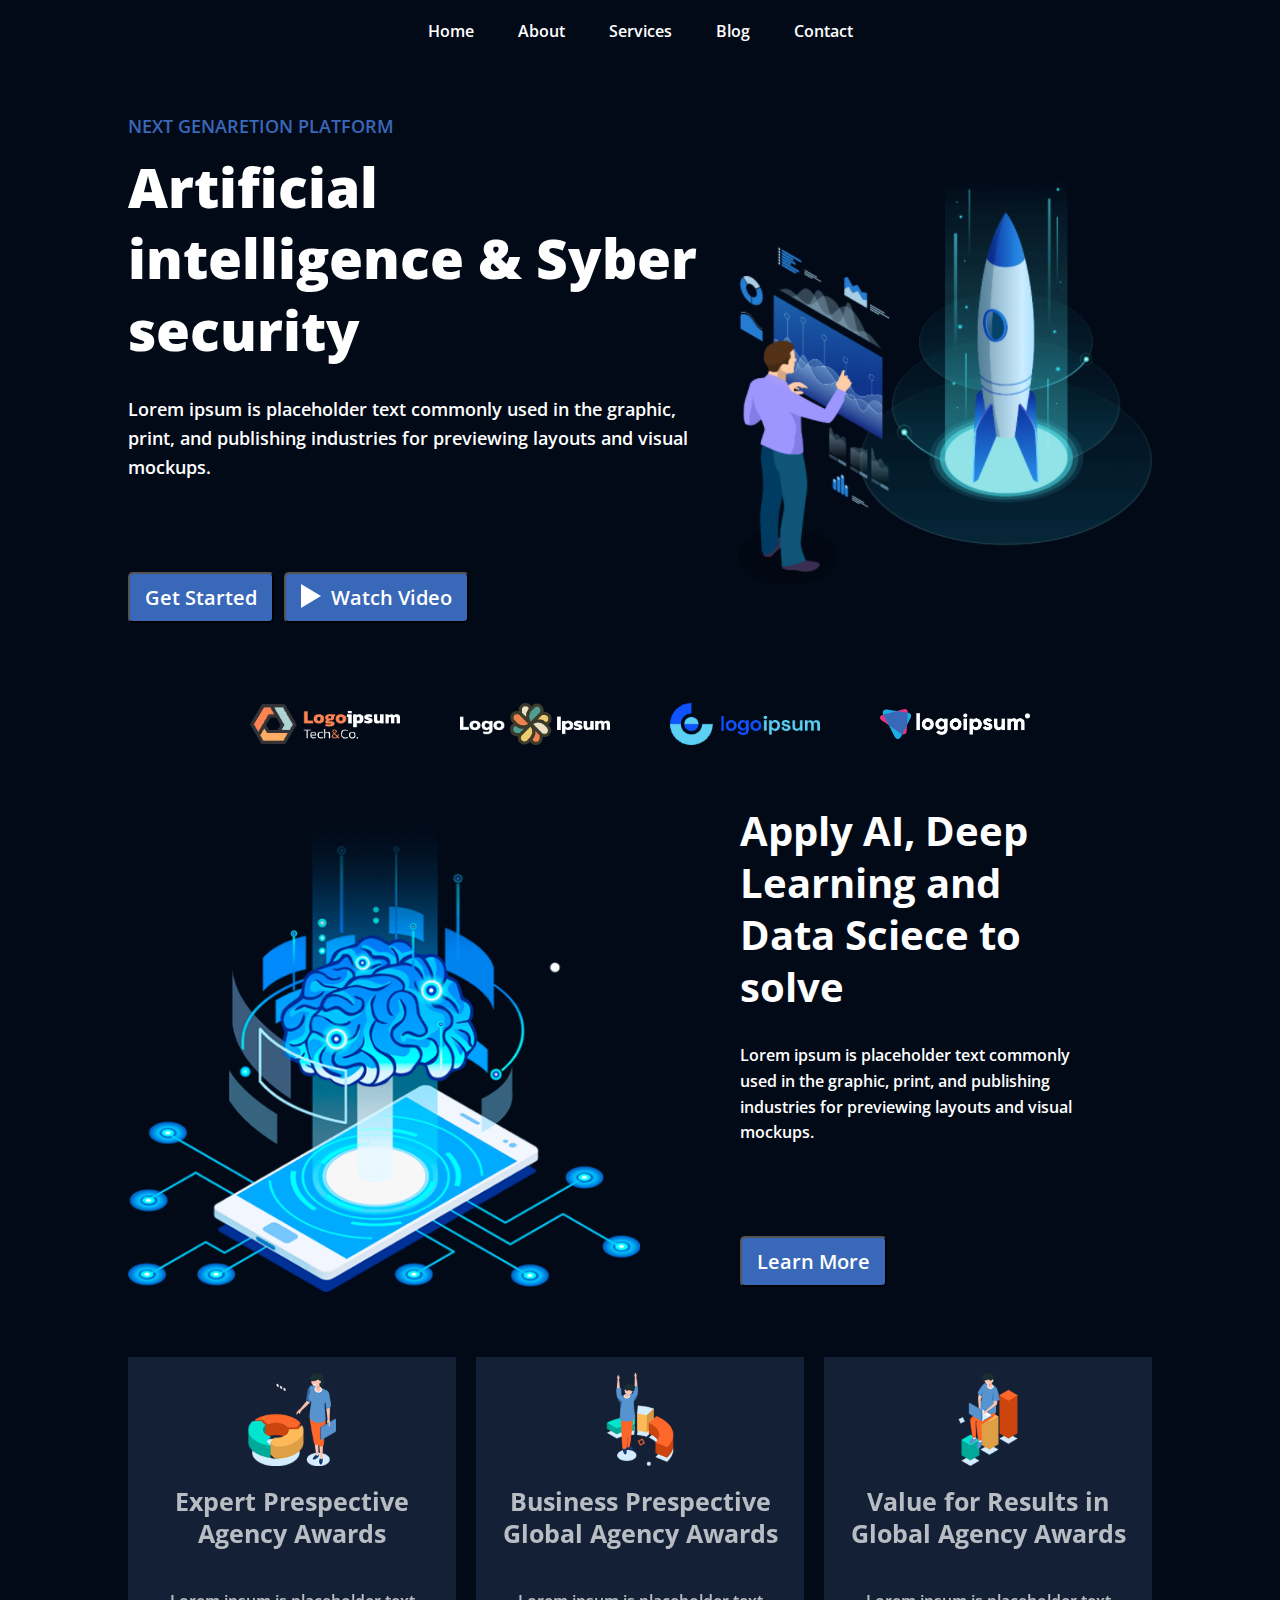
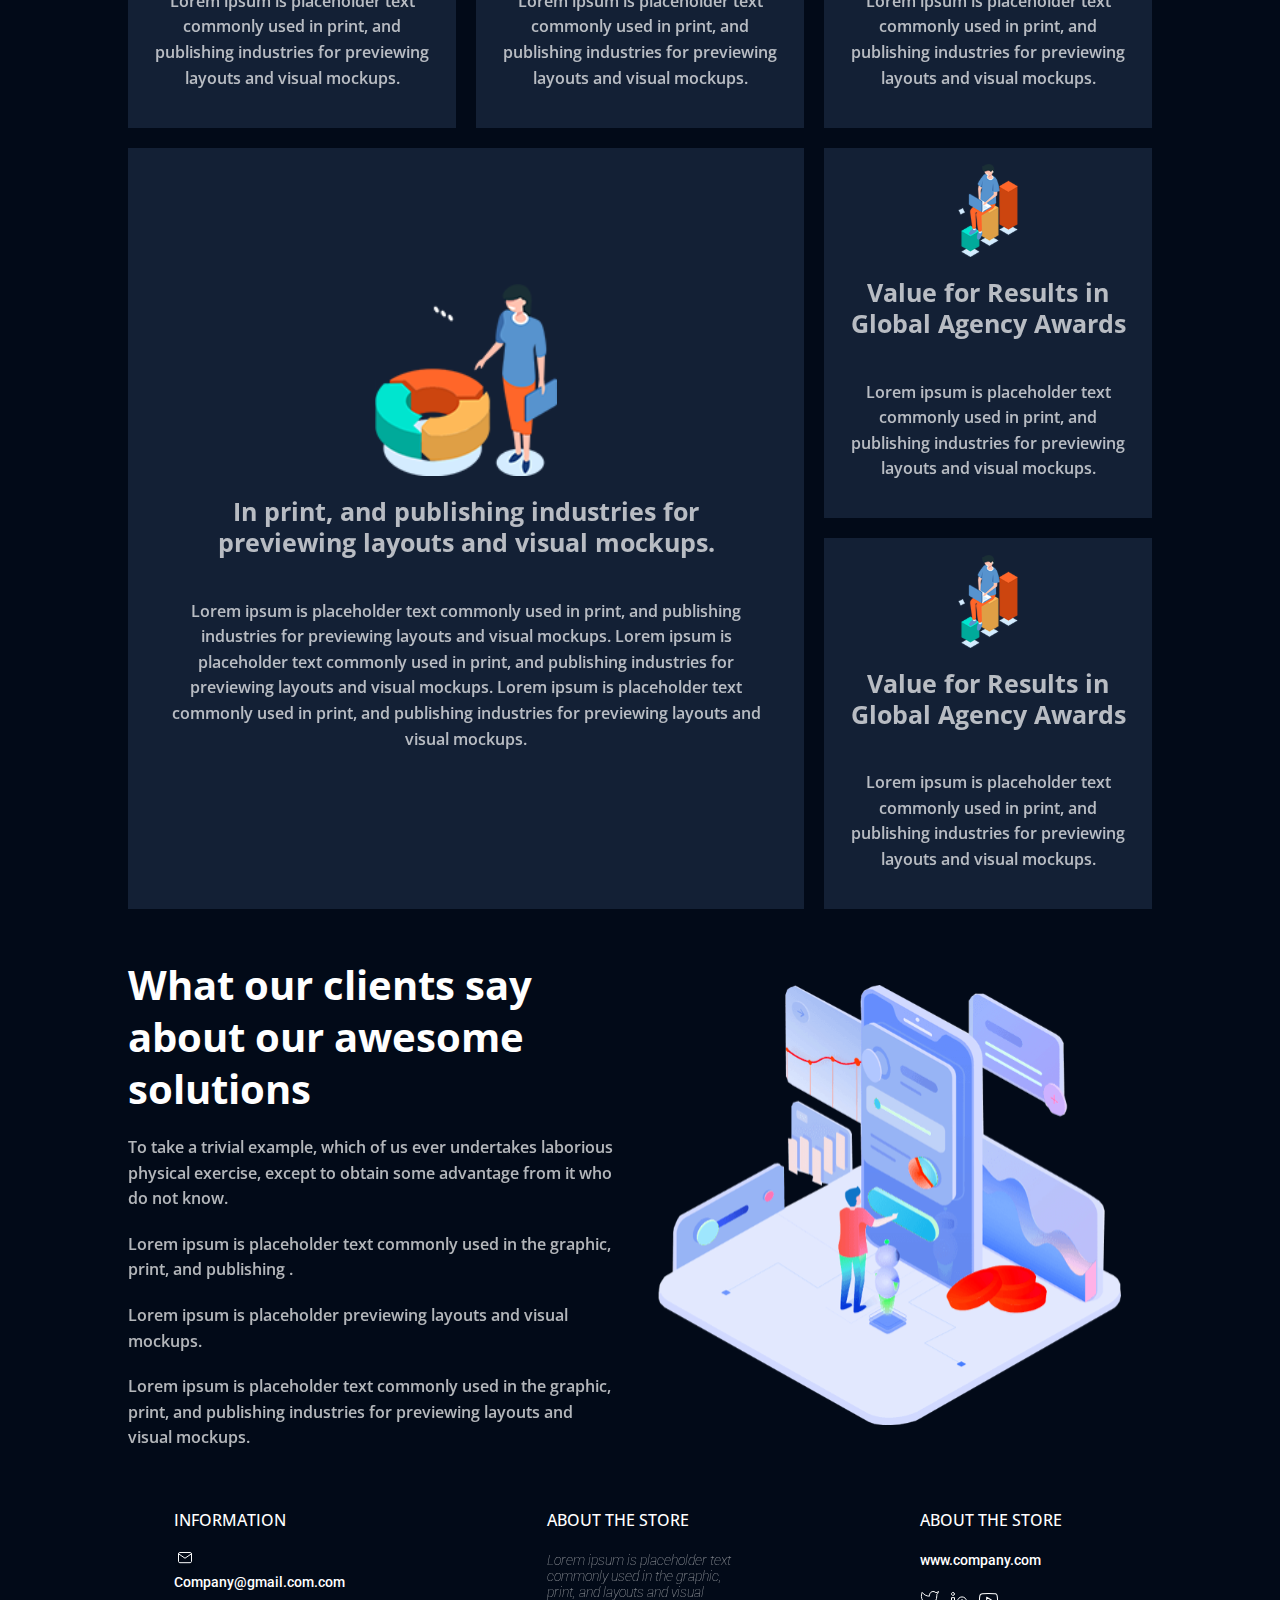
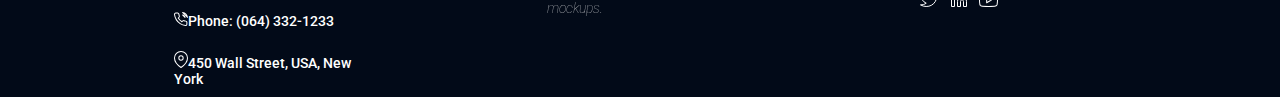
<file: Seminar_3/index.html>
<!DOCTYPE html>
<html lang="en">

<head>
    <meta charset="UTF-8">
    <meta name="viewport" content="width=device-width, initial-scale=1.0">
    <title>Document</title>
    <link rel="preconnect" href="https://fonts.googleapis.com">
    <link rel="preconnect" href="https://fonts.gstatic.com" crossorigin>
    <link href="https://fonts.googleapis.com/css2?family=Open+Sans:ital,wght@0,600;0,800;1,700&display=swap"
        rel="stylesheet">
    <link rel="preconnect" href="https://fonts.googleapis.com">
    <link rel="preconnect" href="https://fonts.gstatic.com" crossorigin>
    <link href="https://fonts.googleapis.com/css2?family=Roboto:ital,wght@0,500;1,100&display=swap" rel="stylesheet">
    <link rel="stylesheet" href="style.css">
</head>

<body class="center">
    <div class="header">
        <div class="menu">
            <a class="link" href="#">Home</a>
            <a class="link" href="#">About</a>
            <a class="link" href="#">Services</a>
            <a class="link" href="#">Blog</a>
            <a class="link" href="#">Contact</a>
        </div>
    </div>
    <div class="top__content center">
        <div class="top__info">
            <h3 class="text_h3">Next genaretion platform</h3>
            <h1 class="title">Artificial intelligence & Syber security</h1>
            <p class="text">Lorem ipsum is placeholder text commonly used in the graphic, print, and publishing
                industries for
                previewing layouts and visual mockups.</p>
            <div class="top__buttons">
                <button class="text__button">Get Started</button>
                <button class="text__button"><img class="img__button" src="img/Polygon 1.png" alt=""> Watch
                    Video</button>
            </div>
        </div>
        <img class="imaging" src="img/9 1.png" alt="">
    </div>
    <div class="top__logo center">
        <img class="imaging__foot logo1" src="img/Group 400.png" alt="">
        <img class="imaging__foot logo2" src="img/Group 401.png" alt="">
        <img class="imaging__foot logo3" src="img/Group 402.png" alt="">
        <img class="imaging__foot logo4" src="img/Group 403.png" alt="">
    </div>
    <!-- Блок 2 -->
    <div class="top__content center">
        <img class="imaging" src="img/about_blok_2.png" alt="">
        <div class="second__block">
            <h2 class="subtitle">Apply AI, Deep Learning and Data Sciece to solve</h2>
            <p class="text__second__block">Lorem ipsum is placeholder text commonly used in the graphic, print, and
                publishing industries for previewing layouts and visual mockups.</p>
            <div class="top__buttons">
                <button class="text__button">Learn More</button>
            </div>

        </div>
    </div>
    <div class="container__block">
        <div class="block block1">
            <img class="cont__img" src="img/welcome1-4.svg" alt="">
            <p class="text text1">Expert Prespective Agency Awards</p>
            <p class="text text2">Lorem ipsum is placeholder text commonly used in print, and publishing industries for
                previewing layouts and visual mockups.</p>
        </div>
        <div class="block block2">
            <img class="cont__img" src="img/welcome-2.svg" alt="">
            <p class="text text1">Business Prespective Global Agency Awards</p>
            <p class="text text2">Lorem ipsum is placeholder text commonly used in print, and publishing industries for
                previewing layouts and visual mockups.</p>
        </div>
        <div class="block block3">
            <img class="cont__img" src="img/welcome3-5-6.svg" alt="">
            <p class="text text1">Value for Results in Global Agency Awards</p>
            <p class="text text2">Lorem ipsum is placeholder text commonly used in print, and publishing industries for
                previewing layouts and visual mockups.</p>
        </div>
        <div class="block block4">
            <img class="cont__img" src="img/welcome1-4.svg" alt="">
            <p class="text text1">In print, and publishing industries for previewing layouts and visual mockups.</p>
            <p class="text text2">Lorem ipsum is placeholder text commonly used in print, and publishing industries for
                previewing layouts and visual mockups. Lorem ipsum is placeholder text commonly used in print, and
                publishing industries for previewing layouts and visual mockups. Lorem ipsum is placeholder text
                commonly used in print, and publishing industries for previewing layouts and visual mockups.</p>
        </div>
        <div class="block block5">
            <img class="cont__img" src="img/welcome3-5-6.svg" alt="">
            <p class="text text1">Value for Results in Global Agency Awards</p>
            <p class="text text2">Lorem ipsum is placeholder text commonly used in print, and publishing industries for
                previewing layouts and visual mockups.</p>
        </div>
        <div class="block block6">
            <img class="cont__img" src="img/welcome3-5-6.svg" alt="">
            <p class="text text1">Value for Results in Global Agency Awards</p>
            <p class="text text2">Lorem ipsum is placeholder text commonly used in print, and publishing industries for
                previewing layouts and visual mockups.</p>
        </div>
    </div>
    <div class="block__bottom">

        <div class="left__block">
            <p class="text__bottom text_title">
                What our clients say about our awesome solutions
            </p>
            <p class="text__bottom text_left">
                To take a trivial example, which of us ever undertakes laborious physical exercise, except to obtain
                some advantage from it who do not know.
            </p>
            <p class="text__bottom text_left">
                Lorem ipsum is placeholder text commonly used in the graphic, print, and publishing .
            </p>
            <p class="text__bottom text_left">
                Lorem ipsum is placeholder previewing layouts and visual mockups.
            </p>
            <p class="text__bottom text_left">
                Lorem ipsum is placeholder text commonly used in the graphic, print, and publishing industries for
                previewing layouts and visual mockups.
            </p>

        </div>
        <img class="imaging" src="img/img_bottom.svg" alt="">
    </div>
    <div class="footer__block">
        <div class="foo__block foo__block1">
            <p class="foo__title">INFORMATION</p><br>
            <p class="foo__text"><img src="img/conv.svg" alt="">Company@gmail.com.com</p><br>
            <p class="foo__text"><img src="img/phone.svg" alt="">Phone: (064) 332-1233</p><br>
            <p class="foo__text"><img src="img/wall.svg" alt="">450 Wall Street, USA, New York</p>
        </div>
        <div class="foo__block foo__block2">
            <p class="foo__title">ABOUT THE STORE</p><br>
            <p class="foo__text_it">Lorem ipsum is placeholder text commonly used in the graphic, print, and layouts and
                visual mockups.</p>
        </div>
        <div class="foo__block foo__block3">
            <p class="foo__title">ABOUT THE STORE</p><br>
            <p class="foo__text foo__text3">www.company.com</p><br>
            <p class="foo__text3">
                <img src="img/tvit.svg" alt="">&nbsp&nbsp
                <img src="img/in.svg" alt="">&nbsp&nbsp
                <img src="img/yt.svg" alt="">
            </p>
        </div>
    </div>
</body>

</html>
</file>
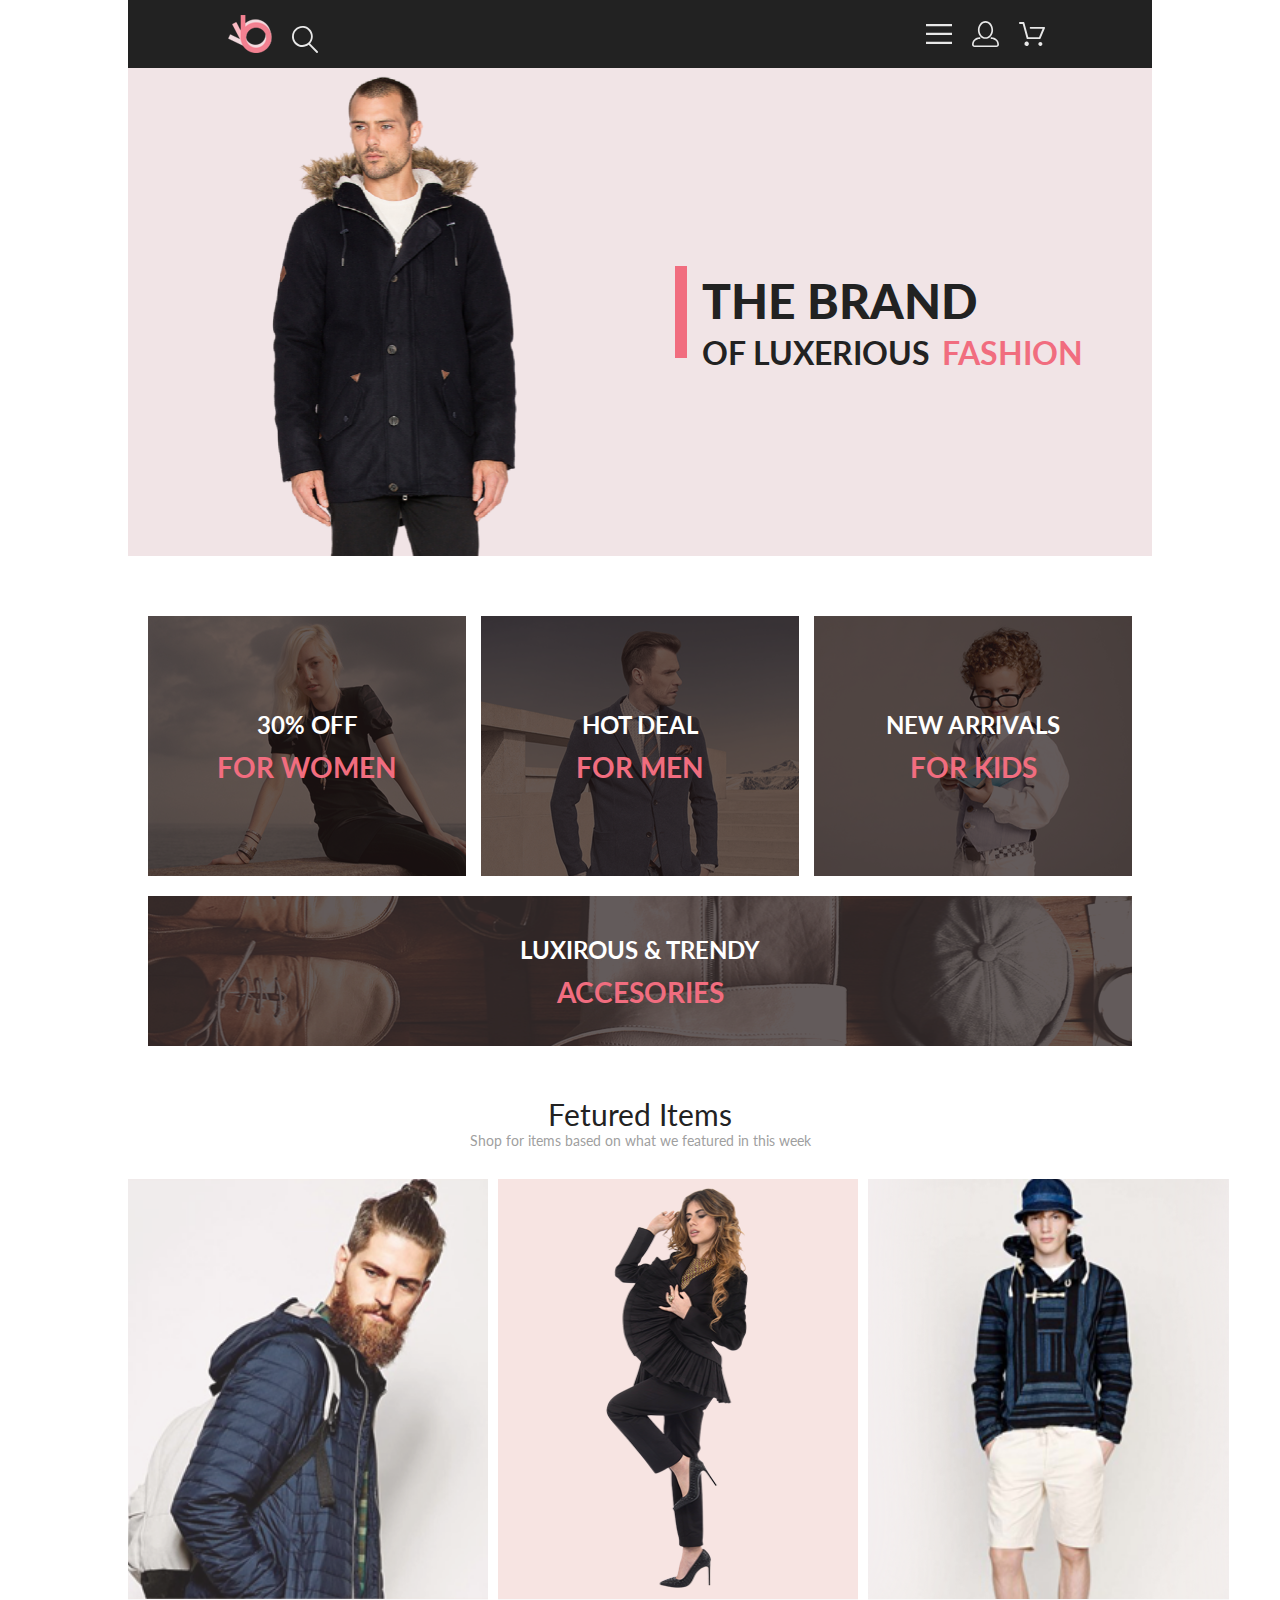
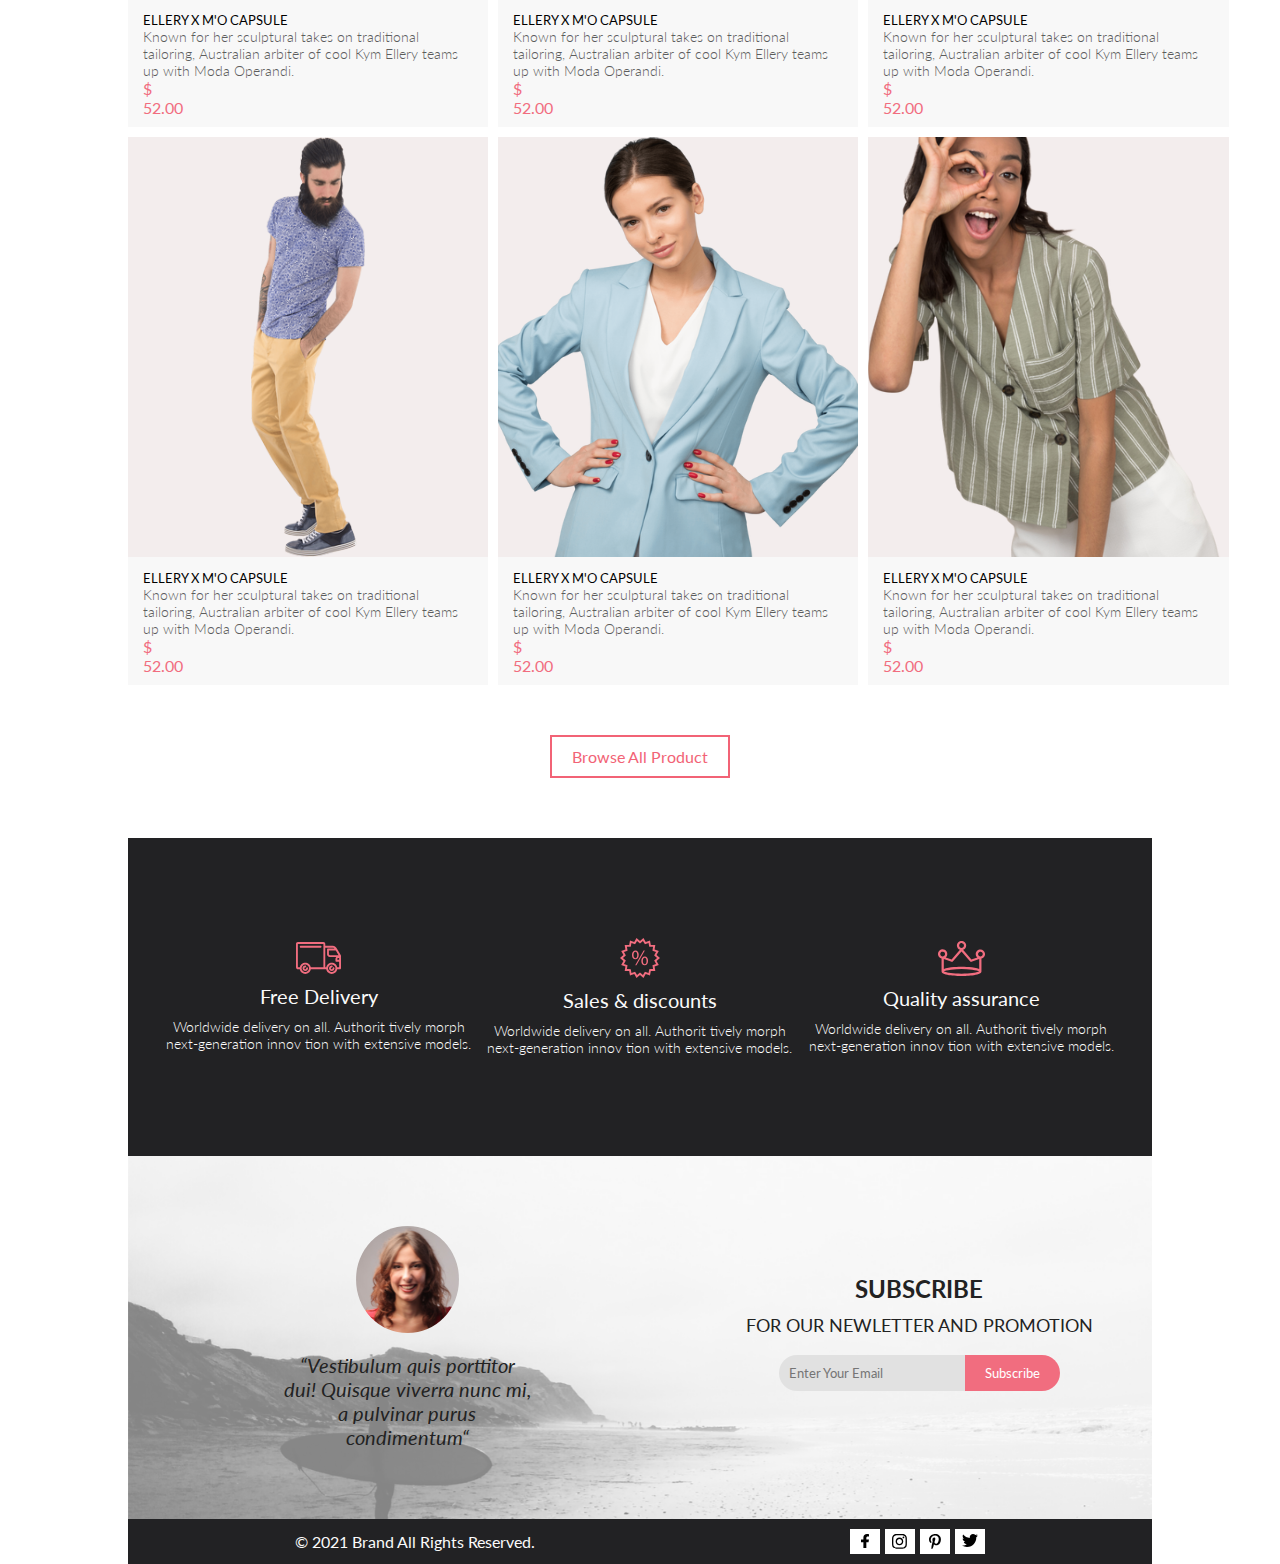
<file: Seminar_6/index.html>
<!DOCTYPE html>
<html lang="en">

<head>
    <meta charset="UTF-8">
    <meta http-equiv="X-UA-Compatible" content="IE=edge">
    <meta name="viewport" content="width=device-width, initial-scale=1.0">
    <title>Document</title>
    <link rel="stylesheet" href="style.css">
    <link href="https://fonts.googleapis.com/css2?family=Lato:wght@300;400;700;900&display=swap" rel="stylesheet">
</head>

<body>
    <header class="header">
        <div class="header__left">
            <img class="img__logo logo__left" src="img/logo/logo.svg" alt="">
            <img class="img__logo logo__left1" src="img/logo/seek.svg" alt="">
        </div>
        <div class="header__right">
            <img src="img/logo/menu.svg" alt="" class="img__logo logo__menu">
            <img src="img/logo/account.svg" alt="" class="img__logo logo__right">
            <img src="img/logo/basket.svg" alt="" class="img__logo logo__right">
        </div>
    </header>

    <section class="block__1">
        <img src="img/img0.png" alt="" class="img__top">
        <img src="img/logo/title.svg" alt="" class="vector">
        <div class="top__content">

            <h1 class="top__title">THE BRAND</h1><br>
            <h2 class="top__subtitle">OF LUXERIOUS</h2>
            <h2 class="fashion">FASHION</h2>
        </div>

    </section>
    <section class="block__2">
        <div class="sections section1">
            <!-- <img src="img/img1.png" alt=""> -->
            <div class="section__content">
                <p class="sale__text">30% OFF</p><br>
                <h3 class="sale__heading">FOR WOMEN</h3>
            </div>
        </div>
        <div class="sections section2">
            <!-- <img src="img/img2.png" alt=""> -->
            <div class="section__content">
                <p class="sale__text">HOT DEAL</p><br>
                <h3 class="sale__heading">FOR MEN</h3>
            </div>
        </div>
        <div class="sections section3">
            <!-- <img src="img/img3.png" alt=""> -->
            <div class="section__content">
                <p class="sale__text">NEW ARRIVALS</p><br>
                <h3 class="sale__heading">FOR KIDS</h3>
            </div>
        </div>

    </section>
    <section class="block__2_1">
        <div class="sections section4">
            <!-- <img src="img/img4.png" alt=""> -->
            <div class="section__content">
                <p class="sale__text">LUXIROUS & TRENDY</p><br>
                <h3 class="sale__heading">ACCESORIES</h3>
            </div>
        </div>
    </section>


    <section class="block__3">
        <div class="block3__top">
            <h2 class="block3__title">Fetured Items</h2>
            <p class="block3__subtitle">Shop for items based on what we featured in this week</p>
        </div>

        <div class="catalog">
            <div class="catalog__content">
                <div class="add">
                    <img class="img__catalog" src="img/item1.png" alt="">
                    <!-- <button class="add__to__card">
                        <p class="text__card"><img class="button__add" src="img/logo/basket.svg" alt=""> Add to Cart</p>
                    </button> -->
                    <a class="add__to__card" href="#"><img class="button__add" src="img/logo/basket.svg" alt=""> Add to
                        Cart</a>
                </div>

                <div class="description">
                    <p class="script__title">ELLERY X M'O CAPSULE</p>
                    <p class="script__subtitle">Known for her sculptural takes on traditional tailoring,
                        Australian arbiter of cool Kym Ellery teams up with Moda Operandi.</p>
                    <p class="price">$ <br>52.00</p>
                </div>
            </div>
            <div class="catalog__content">
                <div class="add">
                    <img class="img__catalog" src="img/item2.png" alt="">
                    <!-- <button class="add__to__card">
                        <p class="text__card"><img class="button__add" src="img/logo/basket.svg" alt=""> Add to Cart</p>
                    </button> -->
                    <a class="add__to__card" href="#"><img class="button__add" src="img/logo/basket.svg" alt=""> Add to
                        Cart</a>
                </div>

                <div class="description">
                    <p class="script__title">ELLERY X M'O CAPSULE</p>
                    <p class="script__subtitle">Known for her sculptural takes on traditional tailoring,
                        Australian arbiter of cool Kym Ellery teams up with Moda Operandi.</p>
                    <p class="price">$ <br>52.00</p>
                </div>
            </div>

            <div class="catalog__content">
                <div class="add">
                    <img class="img__catalog" src="img/item3.png" alt="">
                    <!-- <button class="add__to__card">
                        <p class="text__card"><img class="button__add" src="img/logo/basket.svg" alt=""> Add to Cart</p>
                    </button> -->
                    <a class="add__to__card" href="#"><img class="button__add" src="img/logo/basket.svg" alt=""> Add to
                        Cart</a>
                </div>
                <div class="description">
                    <p class="script__title">ELLERY X M'O CAPSULE</p>
                    <p class="script__subtitle">Known for her sculptural takes on traditional tailoring,
                        Australian arbiter of cool Kym Ellery teams up with Moda Operandi.</p>
                    <p class="price">$ <br>52.00</p>
                </div>
            </div>
            <div class="catalog__content">
                <div class="add">
                    <img class="img__catalog" src="img/item4.png" alt="">
                    <!-- <button class="add__to__card">
                        <p class="text__card"><img class="button__add" src="img/logo/basket.svg" alt=""> Add to Cart</p>
                    </button> -->
                    <a class="add__to__card" href="#"><img class="button__add" src="img/logo/basket.svg" alt=""> Add to
                        Cart</a>
                </div>

                <div class="description">
                    <p class="script__title">ELLERY X M'O CAPSULE</p>
                    <p class="script__subtitle">Known for her sculptural takes on traditional tailoring,
                        Australian arbiter of cool Kym Ellery teams up with Moda Operandi.</p>
                    <p class="price">$ <br>52.00</p>
                </div>
            </div>
            <div class="catalog__content">
                <div class="add">
                    <img class="img__catalog" src="img/item5.png" alt="">
                    <!-- <button class="add__to__card">
                        <p class="text__card"><img class="button__add" src="img/logo/basket.svg" alt=""> Add to Cart</p>
                    </button> -->
                    <a class="add__to__card" href="#"><img class="button__add" src="img/logo/basket.svg" alt=""> Add to
                        Cart</a>
                </div>

                <div class="description">
                    <p class="script__title">ELLERY X M'O CAPSULE</p>
                    <p class="script__subtitle">Known for her sculptural takes on traditional tailoring,
                        Australian arbiter of cool Kym Ellery teams up with Moda Operandi.</p>
                    <p class="price">$ <br>52.00</p>
                </div>
            </div>
            <div class="catalog__content">
                <div class="add">
                    <img class="img__catalog" src="img/item6.png" alt="">
                    <!-- <button class="add__to__card">
                        <p class="text__card"><img class="button__add" src="img/logo/basket.svg" alt=""> Add to Cart</p>
                    </button> -->
                    <a class="add__to__card" href="#"><img class="button__add" src="img/logo/basket.svg" alt=""> Add to
                        Cart</a>
                </div>

                <div class="description">
                    <p class="script__title">ELLERY X M'O CAPSULE</p>
                    <p class="script__subtitle">Known for her sculptural takes on traditional tailoring,
                        Australian arbiter of cool Kym Ellery teams up with Moda Operandi.</p>
                    <p class="price">$ <br>52.00</p>
                </div>
            </div>
        </div>
        <div class="block3__bottom">
            <p class="click">Browse All Product</p>
        </div>
    </section>
    <section class="block__4">
        <div class="advantages">
            <div class="advantage">
                <svg width="44.989014" height="31.934570" viewBox="0 0 44.989 31.9346" fill="none"
                    xmlns="http://www.w3.org/2000/svg" xmlns:xlink="http://www.w3.org/1999/xlink">
                    <defs />
                    <path id="Forma 1"
                        d="M30.2581 27.2429L14.781 27.2429C14.5737 28.5509 13.9067 29.742 12.8997 30.6021C11.8926 31.4621 10.6118 31.9346 9.2876 31.9346C7.96313 31.9346 6.68237 31.4621 5.67529 30.6021C4.66821 29.742 4.00122 28.5509 3.79395 27.2429L1.85693 27.2429C1.3623 27.2397 0.888916 27.0404 0.540771 26.6887C0.192627 26.3371 -0.00195312 25.8618 0 25.3669L0 1.87695C-0.00219727 1.38196 0.192139 0.906342 0.540283 0.554443C0.888428 0.202545 1.36206 0.00317383 1.85693 0L27.408 0C27.9028 0.00317383 28.3762 0.202515 28.7244 0.554443C29.0723 0.906372 29.2664 1.38205 29.2639 1.87695L29.2639 3.78198L36.385 3.78198C36.4653 3.78165 36.5454 3.79208 36.623 3.81299C38.9231 4.013 40.0801 5.21289 41.3 7.2749L44.8591 13.3689C44.9438 13.5135 44.9888 13.6782 44.989 13.8459L44.989 26.304C44.99 26.5515 44.8928 26.7892 44.7188 26.9651C44.5444 27.141 44.3076 27.2406 44.0601 27.2419L41.2461 27.2419C41.0388 28.5499 40.3718 29.741 39.3647 30.6011C38.3577 31.4611 37.0769 31.9336 35.7524 31.9336C34.4282 31.9336 33.1475 31.4611 32.1404 30.6011C31.1333 29.741 30.4663 28.5499 30.259 27.2419L30.2581 27.2429ZM32.0361 26.304C32.0439 27.0369 32.2686 27.7511 32.6814 28.3567C33.0942 28.9623 33.6772 29.4322 34.3567 29.7073C35.0361 29.9824 35.7817 30.0503 36.4995 29.9026C37.2175 29.7548 37.8757 29.398 38.3914 28.877C38.907 28.3559 39.2568 27.6941 39.3972 26.9746C39.5374 26.2551 39.4617 25.5103 39.1794 24.8337C38.8975 24.1572 38.4214 23.5794 37.8115 23.1729C37.2017 22.7663 36.4851 22.5491 35.752 22.5488C34.7617 22.5552 33.8142 22.9543 33.1177 23.6582C32.4209 24.3622 32.032 25.3136 32.0361 26.304ZM5.57202 26.304C5.57983 27.0369 5.80444 27.7511 6.21729 28.3567C6.63037 28.9623 7.21313 29.4322 7.89258 29.7073C8.57202 29.9824 9.31763 30.0503 10.0356 29.9026C10.7537 29.7548 11.4119 29.398 11.9275 28.877C12.4429 28.3559 12.793 27.6941 12.9331 26.9746C13.0735 26.2551 12.9978 25.5103 12.7156 24.8337C12.4333 24.1572 11.9573 23.5794 11.3474 23.1729C10.7375 22.7663 10.021 22.5491 9.28809 22.5488C8.29761 22.5549 7.34985 22.9537 6.65308 23.6577C5.95605 24.3617 5.56714 25.3134 5.57104 26.304L5.57202 26.304ZM41.2441 25.366L43.1301 25.366L43.1301 19.7478L40.394 19.7478C40.2715 19.7473 40.1501 19.7227 40.0371 19.6753C39.9241 19.6279 39.8213 19.5586 39.7351 19.4714C39.6489 19.3843 39.5806 19.281 39.5342 19.1675C39.4878 19.054 39.4644 18.9324 39.4651 18.8098L39.4651 16.9629C39.4648 16.2422 39.7402 15.5488 40.2351 15.0249L33.856 15.0249C33.7788 15.0248 33.7019 15.015 33.627 14.9958C32.9224 14.933 32.2668 14.6081 31.79 14.0852C31.3135 13.5623 31.0505 12.8794 31.053 12.1719L31.053 7.47192C31.0522 7.34927 31.0759 7.22757 31.1223 7.11401C31.1685 7.00046 31.2368 6.89725 31.323 6.81006C31.4094 6.72287 31.512 6.6535 31.625 6.60596C31.738 6.55841 31.8594 6.5336 31.9819 6.53296L38.4651 6.53296C38.1206 6.21429 37.7134 5.97122 37.2693 5.81982C36.8252 5.66843 36.3542 5.61188 35.887 5.65381L29.2639 5.65381L29.2639 25.3618L30.2581 25.3618C30.4653 24.0538 31.1323 22.8627 32.1394 22.0027C33.1465 21.1426 34.4272 20.6702 35.7515 20.6702C37.0759 20.6702 38.3567 21.1426 39.3638 22.0027C40.3706 22.8627 41.0378 24.0538 41.2451 25.3618L41.2441 25.366ZM14.78 25.366L27.407 25.366L27.407 1.87598L1.85693 1.87598L1.85693 25.366L3.79395 25.366C4.00122 24.058 4.66821 22.8666 5.67529 22.0066C6.68237 21.1465 7.96313 20.6741 9.2876 20.6741C10.6118 20.6741 11.8926 21.1465 12.8997 22.0066C13.9067 22.8666 14.5737 24.058 14.781 25.366L14.78 25.366ZM41.322 16.9658L41.322 17.875L43.1301 17.875L43.1301 16.0278L42.251 16.0278C42.0042 16.0294 41.7681 16.1288 41.594 16.304C41.4202 16.4792 41.3228 16.716 41.323 16.9629L41.322 16.9658ZM32.9089 12.1738C32.908 12.4263 33.0071 12.6691 33.1846 12.8486C33.3621 13.0282 33.6035 13.13 33.856 13.1318C33.9199 13.1317 33.9836 13.1384 34.0461 13.1519L42.571 13.1519L39.8049 8.41602L32.905 8.41602L32.9089 12.1738ZM33.002 26.3059C32.999 25.5733 33.2869 24.8695 33.8022 24.3489C34.3176 23.8283 35.0186 23.5333 35.751 23.5288C35.9998 23.5288 36.2383 23.6278 36.4143 23.8037C36.5901 23.9796 36.689 24.218 36.689 24.4668C36.689 24.7156 36.5901 24.9542 36.4143 25.1301C36.2383 25.306 35.9998 25.4048 35.751 25.4048C35.5728 25.4032 35.3979 25.4548 35.2488 25.5527C35.0999 25.6507 34.9832 25.7905 34.9138 25.9548C34.8445 26.1191 34.8254 26.3005 34.8594 26.4756C34.8931 26.6507 34.9783 26.8118 35.1038 26.9385C35.2292 27.0651 35.3896 27.1516 35.5645 27.187C35.7393 27.2224 35.9207 27.2051 36.0854 27.1372C36.2505 27.0693 36.3916 26.9538 36.4907 26.8057C36.5901 26.6575 36.6431 26.4833 36.6431 26.3049C36.6431 26.0587 36.7407 25.8226 36.915 25.6484C37.0891 25.4743 37.3252 25.3765 37.5715 25.3765C37.8179 25.3765 38.054 25.4743 38.228 25.6484C38.4021 25.8226 38.5 26.0587 38.5 26.3049C38.5 27.0343 38.2102 27.7338 37.6946 28.2495C37.179 28.7652 36.4792 29.0549 35.75 29.0549C35.0208 29.0549 34.3213 28.7652 33.8054 28.2495C33.2898 27.7338 33 27.0343 33 26.3049L33.002 26.3059ZM6.53809 26.3059C6.53516 25.5733 6.823 24.8695 7.33838 24.3489C7.85376 23.8283 8.55444 23.5333 9.28711 23.5288C9.53589 23.5288 9.77441 23.6278 9.9502 23.8037C10.1262 23.9796 10.2251 24.218 10.2251 24.4668C10.2251 24.7156 10.1262 24.9542 9.9502 25.1301C9.77441 25.306 9.53589 25.4048 9.28711 25.4048C9.10864 25.4032 8.93384 25.4548 8.78491 25.5527C8.63574 25.6507 8.51929 25.7905 8.44995 25.9548C8.38062 26.1191 8.36157 26.3005 8.39526 26.4756C8.4292 26.6507 8.51416 26.8118 8.63989 26.9385C8.76538 27.0651 8.92578 27.1516 9.10059 27.187C9.27539 27.2224 9.45654 27.2051 9.62158 27.1372C9.78638 27.0693 9.92749 26.9538 10.0269 26.8057C10.126 26.6575 10.179 26.4833 10.179 26.3049C10.179 26.0587 10.2769 25.8226 10.4509 25.6484C10.625 25.4743 10.8613 25.3765 11.1074 25.3765C11.3538 25.3765 11.5898 25.4743 11.7642 25.6484C11.9382 25.8226 12.0361 26.0587 12.0361 26.3049C12.0361 27.0343 11.7463 27.7338 11.2305 28.2495C10.7148 28.7652 10.0154 29.0549 9.28613 29.0549C8.55664 29.0549 7.85718 28.7652 7.34155 28.2495C6.82568 27.7338 6.53613 27.0343 6.53613 26.3049L6.53809 26.3059ZM4.67993 5.65991C4.43115 5.65991 4.19263 5.56116 4.01685 5.38525C3.84082 5.20935 3.74194 4.9707 3.74194 4.72192C3.74194 4.47314 3.84082 4.2345 4.01685 4.05859C4.19263 3.88269 4.43115 3.78394 4.67993 3.78394L24.5801 3.78394C24.8289 3.78394 25.0674 3.88269 25.2434 4.05859C25.4192 4.2345 25.5181 4.47314 25.5181 4.72192C25.5181 4.9707 25.4192 5.20935 25.2434 5.38525C25.0674 5.56116 24.8289 5.65991 24.5801 5.65991L4.67993 5.65991Z"
                        fill="#F16D7F" fill-opacity="1.000000" fill-rule="nonzero" />
                </svg>
                <p class="block4__title">Free Delivery</p>
                <p class="block4__subtitle">
                    Worldwide delivery on all. Authorit tively morph next-generation innov tion with extensive models.
                </p>
            </div>
            <div class="advantage">
                <svg width="39.985962" height="39.923828" viewBox="0 0 39.986 39.9238" fill="none"
                    xmlns="http://www.w3.org/2000/svg" xmlns:xlink="http://www.w3.org/1999/xlink">
                    <desc>
                        Created with Pixso.
                    </desc>
                    <defs />
                    <path id="Forma 1"
                        d="M19.994 37.0239L16.5231 39.9238L14.235 36.0039L9.995 37.5159L9.17297 33.0359L4.68005 32.991L5.41199 28.491L1.20398 26.8909L3.41394 22.925L0 19.96L3.41199 16.9929L1.20203 13.0278L5.41101 11.428L4.67798 6.93286L9.172 6.88892L9.99402 2.40894L14.234 3.91992L16.522 0L19.993 2.8999L23.464 0L25.7531 3.9209L29.993 2.40894L30.8141 6.88989L35.308 6.93481L34.576 11.4299L38.7841 13.03L36.574 16.9958L39.986 19.9609L36.574 22.928L38.7831 26.894L34.574 28.4939L35.307 32.988L30.812 33.033L29.9911 37.5139L25.7531 36.0029L23.464 39.9229L19.994 37.0239ZM21.2001 35.541L22.9611 37.012L24.1219 35.022L24.9139 33.666L26.382 34.189L28.5331 34.957L28.9501 32.6838L29.235 31.1289L30.796 31.113L33.078 31.092L32.7059 28.8098L32.452 27.25L33.911 26.696L36.045 25.8828L34.9249 23.873L34.1591 22.498L35.3419 21.4709L37.076 19.9609L35.343 18.4609L34.16 17.4319L34.926 16.0559L36.047 14.0449L33.913 13.2339L32.454 12.6809L32.709 11.1208L33.0809 8.83984L30.799 8.81689L29.239 8.80103L28.954 7.24683L28.538 4.97388L26.386 5.74097L24.9181 6.26392L24.125 4.90698L22.963 2.91699L21.201 4.38794L19.996 5.39282L18.791 4.38794L17.03 2.91699L15.869 4.90601L15.077 6.26294L13.608 5.73999L11.458 4.97192L11.0399 7.24585L10.755 8.80005L9.19495 8.81592L6.91394 8.83789L7.28601 11.1199L7.53992 12.678L6.08093 13.2329L3.94592 14.0439L5.06702 16.0549L5.83301 17.4299L4.65002 18.459L2.91602 19.967L4.64905 21.4739L5.83191 22.5029L5.06604 23.8779L3.94495 25.8879L6.078 26.698L7.53796 27.2529L7.28308 28.812L6.91199 31.0959L9.19299 31.1189L10.7531 31.135L11.038 32.6899L11.455 34.9619L13.6071 34.1948L15.076 33.6719L15.868 35.0288L17.03 37.019L18.791 35.5479L19.996 34.543L21.2001 35.541ZM21.318 23.02C21.318 20.093 22.8829 18.4648 24.777 18.4648C26.783 18.4648 28.077 20.0279 28.077 22.7949C28.077 25.8539 26.4919 27.3718 24.662 27.3718C22.8829 27.3718 21.338 25.922 21.318 23.02ZM22.839 22.9319C22.816 24.7829 23.521 26.1899 24.7111 26.1899C25.988 26.1899 26.5609 24.8049 26.5609 22.8899C26.5609 21.1249 26.054 19.6528 24.7111 19.6528C23.5 19.6488 22.839 21.1029 22.839 22.9309L22.839 22.9319ZM15.194 27.332L23.609 12.613L24.8419 12.613L16.427 27.332L15.194 27.332ZM11.979 16.99C11.979 14.09 13.542 12.458 15.437 12.458C17.437 12.458 18.7631 14.022 18.7631 16.79C18.7631 19.8481 17.177 21.365 15.327 21.365C13.5441 21.365 12 19.915 11.979 16.991L11.979 16.99ZM13.521 16.9238C13.4771 18.7748 14.162 20.1809 15.371 20.1829C16.6479 20.1829 17.2211 18.7988 17.2211 16.8828C17.2211 15.1168 16.714 13.645 15.371 13.645C14.162 13.642 13.521 15.092 13.521 16.925L13.521 16.9238Z"
                        fill="#F16D7F" fill-opacity="1.000000" fill-rule="nonzero" />
                </svg>
                <p class="block4__title">Sales & discounts</p>
                <p class="block4__subtitle">
                    Worldwide delivery on all. Authorit tively morph next-generation innov tion with extensive models.
                </p>
            </div>
            <div class="advantage">
                <svg width="47.022949" height="34.926758" viewBox="0 0 47.0229 34.9268" fill="none"
                    xmlns="http://www.w3.org/2000/svg" xmlns:xlink="http://www.w3.org/1999/xlink">
                    <desc>
                        Created with Pixso.
                    </desc>
                    <defs />
                    <path id="Forma 1"
                        d="M42.3743 8.53564C41.1578 8.52335 39.9862 8.9935 39.1155 9.84302C38.2449 10.6925 37.746 11.8522 37.7283 13.0686C37.7314 13.7086 37.8724 14.3405 38.1416 14.9211C38.4109 15.5018 38.802 16.0176 39.2883 16.4336L33.4283 18.4888L25.0894 8.80566C25.9846 8.50693 26.7644 7.93646 27.3201 7.17358C27.8757 6.41071 28.1797 5.49332 28.1893 4.54956C28.1642 3.33432 27.6637 2.17743 26.7953 1.3269C25.927 0.476379 24.7599 0 23.5443 0C22.3289 0 21.1617 0.476379 20.2933 1.3269C19.425 2.17743 18.9246 3.33432 18.8993 4.54956C18.9091 5.48395 19.2067 6.39273 19.7515 7.15186C20.2964 7.91098 21.0621 8.48367 21.9443 8.79175L13.5923 18.4917L7.73438 16.4368C8.22046 16.0206 8.61121 15.5045 8.88 14.9238C9.14893 14.3432 9.28955 13.7116 9.29236 13.0718C9.31543 12.195 9.08984 11.3297 8.64172 10.5757C8.19373 9.82172 7.54138 9.2099 6.76025 8.81104C5.97925 8.41217 5.1012 8.2424 4.22766 8.32153C3.35425 8.40067 2.521 8.72556 1.82422 9.2583C1.12756 9.79105 0.595825 10.5101 0.290527 11.3323C-0.0146484 12.1545 -0.0810547 13.0462 0.0991211 13.9045C0.279419 14.7629 0.698853 15.5526 1.30896 16.1826C1.91919 16.8126 2.69531 17.2571 3.54736 17.4646L3.54736 29.7556C3.55481 29.8376 3.57153 29.9184 3.59729 29.9966C3.56445 30.1233 3.54773 30.2538 3.54736 30.3848C3.54736 34.7968 21.4663 34.9268 23.5093 34.9268C25.5524 34.9268 43.4713 34.7978 43.4713 30.3848C43.4706 30.2539 43.4537 30.1234 43.4213 29.9966C43.449 29.9189 43.4658 29.8379 43.4713 29.7556L43.4713 17.4646C44.5703 17.2244 45.54 16.5828 46.1907 15.6653C46.8414 14.7478 47.1262 13.6204 46.9895 12.5039C46.8528 11.3874 46.3043 10.3621 45.4514 9.62866C44.5986 8.89526 43.5027 8.50653 42.3783 8.53857L42.3743 8.53564ZM21.1553 4.55176C21.1438 4.07755 21.2739 3.61063 21.5289 3.21069C21.7841 2.81076 22.1525 2.49591 22.5873 2.3064C23.0222 2.11688 23.5037 2.06131 23.9702 2.14673C24.4369 2.23215 24.8674 2.45462 25.2069 2.78589C25.5465 3.11716 25.7795 3.54199 25.8763 4.00635C25.9733 4.4707 25.9296 4.95346 25.7507 5.39282C25.572 5.83218 25.2664 6.20831 24.8728 6.47314C24.4794 6.73798 24.0157 6.87949 23.5414 6.87964C22.9167 6.88605 22.3148 6.64481 21.8676 6.2085C21.4204 5.77219 21.1643 5.17645 21.1553 4.55176ZM13.5653 20.8276C13.7823 20.9026 14.0167 20.9113 14.2385 20.8525C14.4604 20.7938 14.6599 20.6701 14.8113 20.4976L23.5114 10.3977L32.2113 20.4976C32.3625 20.6702 32.5618 20.7938 32.7834 20.8528C33.0052 20.9117 33.2394 20.9034 33.4563 20.8286L41.2144 18.1038L41.2144 28.0408C36.3295 25.9188 25.1053 25.8406 23.5143 25.8406C21.9233 25.8406 10.6954 25.9198 5.81433 28.0408L5.81433 18.1038L13.5653 20.8276ZM23.5083 32.7166C14.8083 32.7166 9.2594 31.7057 6.95129 30.8547C6.60022 30.7373 6.26453 30.578 5.95129 30.3806C6.67334 29.8596 9.01245 29.1487 12.9174 28.6487C19.9528 27.844 27.0569 27.844 34.0923 28.6487C37.9923 29.1487 40.3374 29.8596 41.0574 30.3806C40.7468 30.5794 40.4125 30.7388 40.0624 30.8547C37.7604 31.7037 32.2163 32.7166 23.5083 32.7166ZM2.26135 13.0686C2.25024 12.5945 2.38074 12.1279 2.63599 11.7283C2.89136 11.3286 3.26001 11.0139 3.69482 10.8247C4.12976 10.6355 4.61108 10.5801 5.07751 10.6658C5.54407 10.7514 5.97449 10.9743 6.31372 11.3057C6.65308 11.637 6.88586 12.0618 6.98254 12.5261C7.07935 12.9904 7.0354 13.4731 6.85657 13.9124C6.67773 14.3516 6.37207 14.7277 5.97852 14.9924C5.58508 15.2572 5.1217 15.3986 4.64734 15.3987C4.02222 15.4054 3.41992 15.1638 2.97253 14.7271C2.52527 14.2903 2.26953 13.6938 2.26135 13.0686ZM42.3743 15.3987C41.9164 15.3875 41.4719 15.2414 41.0964 14.9788C40.7211 14.7162 40.4314 14.3488 40.2638 13.9224C40.0962 13.496 40.0581 13.0297 40.1542 12.5818C40.2504 12.1339 40.4764 11.7241 40.8042 11.4041C41.1321 11.084 41.5469 10.8677 41.9969 10.7822C42.4471 10.6968 42.9124 10.7459 43.3346 10.9236C43.757 11.1013 44.1174 11.3997 44.371 11.7812C44.6246 12.1628 44.7601 12.6105 44.7604 13.0686C44.7517 13.6935 44.4957 14.2896 44.0485 14.7261C43.6013 15.1626 42.9993 15.4041 42.3743 15.3977L42.3743 15.3987Z"
                        fill="#F16D7F" fill-opacity="1.000000" fill-rule="nonzero" />
                </svg>
                <p class="block4__title">Quality assurance</p>
                <p class="block4__subtitle">
                    Worldwide delivery on all. Authorit tively morph next-generation innov tion with extensive models.
                </p>
            </div>
        </div>
    </section>
    <section class="block__5">
        <div class="subscribe">
            <div class="block5__left">
                <img src="img/Layer%2040.svg" alt="" class="img__layer">
                <p class="block5__text">“Vestibulum quis porttitor dui! Quisque viverra nunc mi, a pulvinar purus
                    condimentum“</p>
            </div>
            <div class="block5__right">
                <p class="block5__title">SUBSCRIBE </p>
                <p class="block5__subtitle">FOR OUR NEWLETTER AND PROMOTION</p>
                <div class="subscribe__forma">
                    <input class="input__email" type="email" name="" id="" placeholder="Enter Your Email">
                    <button class="button" type="submit">Subscribe</button>
                </div>

            </div>
        </div>
    </section>
    <footer class="footer">
        <p class="footer__text">© 2021 Brand All Rights Reserved.</p>
        <div class="footer__icons">
            <div class="footer__icon icon1">
                <svg width="8.070343" height="14.720001" viewBox="0 0 8.07034 14.72" fill="none"
                    xmlns="http://www.w3.org/2000/svg" xmlns:xlink="http://www.w3.org/1999/xlink">
                    <defs />
                    <path id="Vector"
                        d="M7.54147 8.28L7.95999 5.61603L5.34335 5.61603L5.34335 3.8873C5.34335 3.15848 5.70886 2.44806 6.88077 2.44806L8.07034 2.44806L8.07034 0.179962C8.07034 0.179962 6.99084 0 5.95874 0C3.80386 0 2.39532 1.27594 2.39532 3.58569L2.39532 5.61603L0 5.61603L0 8.28L2.39532 8.28L2.39532 14.72L5.34335 14.72L5.34335 8.28L7.54147 8.28Z"
                        fill="#000000" fill-opacity="1.000000" fill-rule="nonzero" />
                </svg>
            </div>
            <div class="footer__icon icon2">
                <svg class="icon" width="14.907471" height="14.879974" viewBox="0 0 14.9075 14.88" fill="none"
                    xmlns="http://www.w3.org/2000/svg" xmlns:xlink="http://www.w3.org/1999/xlink">
                    <defs />
                    <path id="Vector"
                        d="M7.45532 3.62494C5.34021 3.62494 3.63416 5.32828 3.63416 7.44C3.63416 9.5517 5.34021 11.255 7.45532 11.255C9.57056 11.255 11.2766 9.5517 11.2766 7.44C11.2766 5.32828 9.57056 3.62494 7.45532 3.62494ZM7.45532 9.92026C6.0885 9.92026 4.97107 8.80795 4.97107 7.44C4.97107 6.07202 6.08521 4.95972 7.45532 4.95972C8.82556 4.95972 9.9397 6.07202 9.9397 7.44C9.9397 8.80795 8.82227 9.92026 7.45532 9.92026ZM12.3242 3.4689C12.3242 3.96362 11.925 4.35873 11.4329 4.35873C10.9374 4.35873 10.5416 3.9603 10.5416 3.4689C10.5416 2.97748 10.9407 2.57904 11.4329 2.57904C11.925 2.57904 12.3242 2.97748 12.3242 3.4689ZM14.855 4.37201C14.7985 3.18002 14.5258 2.12418 13.6511 1.25424C12.7798 0.384338 11.7223 0.112061 10.5283 0.0523071C9.29785 -0.0174255 5.60962 -0.0174255 4.37915 0.0523071C3.18848 0.108734 2.13098 0.381012 1.25623 1.25092C0.381592 2.12085 0.112183 3.1767 0.0523682 4.36871C-0.0174561 5.59723 -0.0174561 9.27945 0.0523682 10.508C0.108887 11.7 0.381592 12.7558 1.25623 13.6257C2.13098 14.4957 3.18518 14.7679 4.37915 14.8277C5.60962 14.8974 9.29785 14.8974 10.5283 14.8277C11.7223 14.7712 12.7798 14.499 13.6511 13.6257C14.5225 12.7558 14.7952 11.7 14.855 10.508C14.9249 9.27945 14.9249 5.60052 14.855 4.37201ZM13.2654 11.8261C13.006 12.4769 12.5038 12.9783 11.8486 13.2406C10.8676 13.6291 8.53955 13.5394 7.45532 13.5394C6.37122 13.5394 4.03992 13.6257 3.06213 13.2406C2.41028 12.9816 1.90808 12.4802 1.64539 11.8261C1.25623 10.8466 1.34607 8.5224 1.34607 7.44C1.34607 6.35757 1.25964 4.03003 1.64539 3.05386C1.90479 2.40308 2.40698 1.9017 3.06213 1.6394C4.04321 1.25092 6.37122 1.34058 7.45532 1.34058C8.53955 1.34058 10.8708 1.25424 11.8486 1.6394C12.5005 1.89838 13.0027 2.39975 13.2654 3.05386C13.6544 4.03336 13.5647 6.35757 13.5647 7.44C13.5647 8.5224 13.6544 10.8499 13.2654 11.8261Z"
                        fill="#000000" fill-opacity="1.000000" fill-rule="nonzero" />
                </svg>

                <!-- <svg width="14.907410" height="14.879974" viewBox="0 0 14.9074 14.88" fill="none"
                    xmlns="http://www.w3.org/2000/svg" xmlns:xlink="http://www.w3.org/1999/xlink">
                    <defs />
                    <path id="Vector"
                        d="M7.45538 3.62494C5.34024 3.62494 3.63416 5.32828 3.63416 7.44C3.63416 9.5517 5.34024 11.255 7.45538 11.255C9.57053 11.255 11.2766 9.5517 11.2766 7.44C11.2766 5.32828 9.57053 3.62494 7.45538 3.62494ZM7.45538 9.92026C6.0885 9.92026 4.97107 8.80795 4.97107 7.44C4.97107 6.07202 6.08517 4.95972 7.45538 4.95972C8.82556 4.95972 9.93967 6.07202 9.93967 7.44C9.93967 8.80795 8.82224 9.92026 7.45538 9.92026ZM12.3242 3.4689C12.3242 3.96362 11.9251 4.35873 11.4329 4.35873C10.9374 4.35873 10.5416 3.9603 10.5416 3.4689C10.5416 2.97748 10.9407 2.57904 11.4329 2.57904C11.9251 2.57904 12.3242 2.97748 12.3242 3.4689ZM14.855 4.37201C14.7985 3.18002 14.5258 2.12418 13.6512 1.25424C12.7798 0.384338 11.7222 0.112061 10.5283 0.0523071C9.29782 -0.0174255 5.60962 -0.0174255 4.37912 0.0523071C3.18851 0.108734 2.13095 0.381012 1.25629 1.25092C0.381622 2.12085 0.112244 3.1767 0.0523682 4.36871C-0.0174561 5.59723 -0.0174561 9.27945 0.0523682 10.508C0.108917 11.7 0.381622 12.7558 1.25629 13.6257C2.13095 14.4957 3.18518 14.7679 4.37912 14.8277C5.60962 14.8974 9.29782 14.8974 10.5283 14.8277C11.7222 14.7712 12.7798 14.499 13.6512 13.6257C14.5225 12.7558 14.7952 11.7 14.855 10.508C14.9249 9.27945 14.9249 5.60052 14.855 4.37201ZM13.2654 11.8261C13.006 12.4769 12.5038 12.9783 11.8486 13.2406C10.8675 13.6291 8.53955 13.5394 7.45538 13.5394C6.37119 13.5394 4.03989 13.6257 3.06213 13.2406C2.41031 12.9816 1.90811 12.4802 1.64539 11.8261C1.25629 10.8466 1.34607 8.5224 1.34607 7.44C1.34607 6.35757 1.25961 4.03003 1.64539 3.05386C1.90479 2.40308 2.40698 1.9017 3.06213 1.6394C4.04321 1.25092 6.37119 1.34058 7.45538 1.34058C8.53955 1.34058 10.8708 1.25424 11.8486 1.6394C12.5005 1.89838 13.0026 2.39975 13.2654 3.05386C13.6545 4.03336 13.5647 6.35757 13.5647 7.44C13.5647 8.5224 13.6545 10.8499 13.2654 11.8261Z"
                        fill="#FFFFFF" fill-opacity="1.000000" fill-rule="nonzero" />
                </svg> -->
            </div>
            <div class="footer__icon icon3">
                <svg width="11.919312" height="15.597107" viewBox="0 0 11.9193 15.5971" fill="none"
                    xmlns="http://www.w3.org/2000/svg" xmlns:xlink="http://www.w3.org/1999/xlink">
                    <defs />
                    <path id="Vector"
                        d="M6.33209 0C3.14746 0 0 2.13751 0 5.59686C0 7.79688 1.22919 9.04688 1.97412 9.04688C2.28143 9.04688 2.45837 8.18439 2.45837 7.94061C2.45837 7.64999 1.72272 7.03125 1.72272 5.82187C1.72272 3.30939 3.62231 1.52814 6.08069 1.52814C8.19452 1.52814 9.75891 2.73749 9.75891 4.95938C9.75891 6.61874 9.09778 9.73126 6.95599 9.73126C6.18311 9.73126 5.52197 9.16876 5.52197 8.36249C5.52197 7.18124 6.34143 6.03751 6.34143 4.81876C6.34143 2.75 3.42682 3.125 3.42682 5.625C3.42682 6.14999 3.492 6.73126 3.72479 7.20938C3.29645 9.06561 2.42108 11.8312 2.42108 13.7437C2.42108 14.3344 2.50488 14.9156 2.56079 15.5063C2.66632 15.625 2.61353 15.6125 2.77496 15.5531C4.33936 13.3969 4.28351 12.975 4.99121 10.1531C5.37299 10.8844 6.36005 11.2781 7.14227 11.2781C10.4387 11.2781 11.9193 8.04376 11.9193 5.12811C11.9193 2.02499 9.25604 0 6.33209 0Z"
                        fill="#000000" fill-opacity="1.000000" fill-rule="nonzero" />
                </svg>
            </div>
            <div class="footer__icon icon4">
                <svg width="15.892334" height="12.994904" viewBox="0 0 15.8923 12.9949" fill="none"
                    xmlns="http://www.w3.org/2000/svg" xmlns:xlink="http://www.w3.org/1999/xlink">
                    <defs />
                    <path id="Vector"
                        d="M14.2587 3.23856C14.2689 3.38068 14.2689 3.52286 14.2689 3.66498C14.2689 7.99997 10.9916 12.9949 5.00165 12.9949C3.15631 12.9949 1.44202 12.4568 0 11.5229C0.262207 11.5533 0.514282 11.5634 0.78656 11.5634C2.3092 11.5634 3.71088 11.0457 4.8302 10.1624C3.39832 10.132 2.1983 9.18781 1.78485 7.88831C1.98657 7.91876 2.18823 7.93906 2.40002 7.93906C2.69244 7.93906 2.98486 7.89844 3.25714 7.82739C1.76471 7.52283 0.645325 6.20303 0.645325 4.60913L0.645325 4.56854C1.07892 4.81219 1.58319 4.96448 2.11761 4.98474C1.2403 4.3959 0.665527 3.39084 0.665527 2.25378C0.665527 1.64465 0.826843 1.08627 1.10919 0.598969C2.71259 2.58881 5.12268 3.88828 7.82513 4.03043C7.77472 3.78677 7.74445 3.53299 7.74445 3.27917C7.74445 1.47208 9.19653 0 11.0016 0C11.9394 0 12.7864 0.395935 13.3814 1.03552C14.1175 0.893402 14.8234 0.619293 15.4486 0.243652C15.2066 1.0051 14.6923 1.64468 14.0167 2.05075C14.6722 1.97971 15.3074 1.79694 15.8923 1.54315C15.4487 2.19287 14.894 2.77155 14.2587 3.23856Z"
                        fill="#000000" fill-opacity="1.000000" fill-rule="nonzero" />
                </svg>
            </div>
        </div>
    </footer>
</body>

</html>
</file>
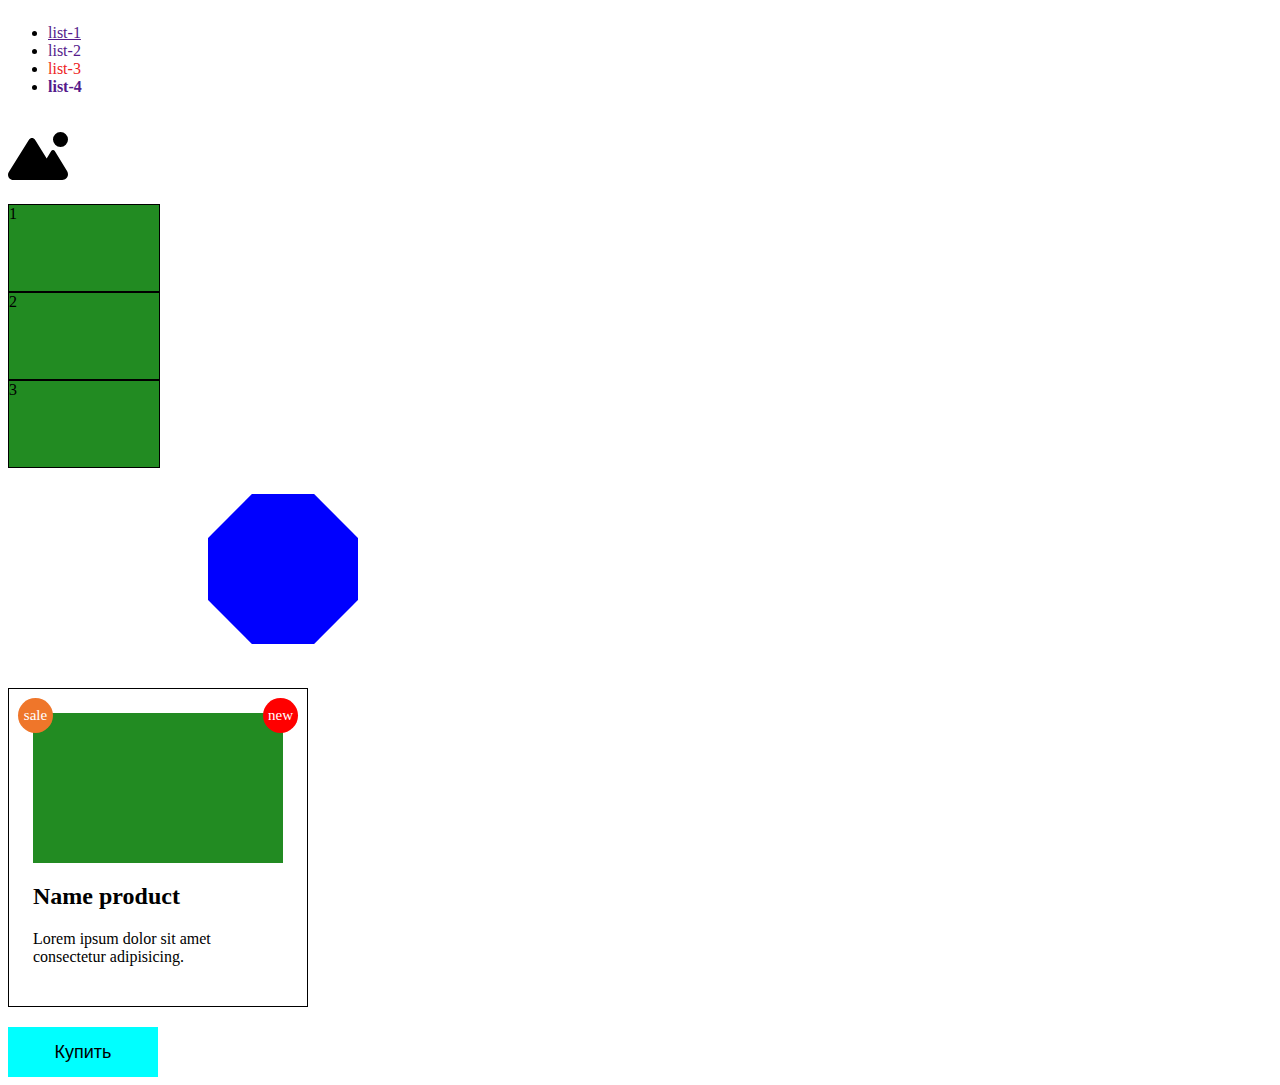
<file: Seminar_9/index.html>
<!DOCTYPE html>
<html lang="en">

<head>
    <meta charset="UTF-8">
    <meta name="viewport" content="width=device-width, initial-scale=1.0">
    <link rel="stylesheet" href="style.css">
    <title>Document</title>
</head>

<body>
    <ul class="menu">
        <li class="menu__list"><a href="" class="menu__link">list-1</a></li>
        <li class="menu__list"><a href="" class="menu__link">list-2</a></li>
        <li class="menu__list"><a href="" class="menu__link">list-3</a></li>
        <li class="menu__list"><a href="" class="menu__link">list-4</a></li>
    </ul>
    <i class="fa-solid fa-mountain-sun">
        <svg xmlns="http://www.w3.org/2000/svg" viewBox="0 0 640 512" width="60px">
            <path
                d="M560 160A80 80 0 1 0 560 0a80 80 0 1 0 0 160zM55.9 512H381.1h75H578.9c33.8 0 61.1-27.4 61.1-61.1c0-11.2-3.1-22.2-8.9-31.8l-132-216.3C495 196.1 487.8 192 480 192s-15 4.1-19.1 10.7l-48.2 79L286.8 81c-6.6-10.6-18.3-17-30.8-17s-24.1 6.4-30.8 17L8.6 426.4C3 435.3 0 445.6 0 456.1C0 487 25 512 55.9 512z" />
        </svg>
    </i>
    <div class="content">
        <div class="item item_1">1</div>
        <div class="item item_2">2</div>
        <div class="item item_3">3</div>
    </div>

    <div class="content2">
        <div class="item2 item2_1"></div>
        <div class="item2 item2_2"></div>
        <div class="item2 item2_3"></div>
        <div class="item2 item2_4"></div>
    </div>

    <div class="product">
        <div class="product__img"></div>
        <h2 class="product__name">Name product</h2>
        <p class="product__text">Lorem ipsum dolor sit amet consectetur adipisicing.</p>
    </div>
    <div class="button bounce-top">Купить</div>
</body>

</html>
</file>
<file: Seminar_3/style.css>
* {
    margin: 0;
    padding: 0;
    text-decoration: none;
    color: #fff;
    font-family: 'Open Sans', sans-serif;
}

body {
    display: flex;
    flex-direction: column;
    background: rgb(2, 10, 24);
    max-width: 1024px;
    margin: auto;
    width: 80%;
    gap: 50px;
}

.header {
    display: inline-flex;
    width: 100%;
    flex-shrink: 0;
    padding: 20px;
    justify-content: center;
    align-items: center;
    text-align: center;
    gap: 30px;
}

.link {
    color: var(--ffffff, #fff);
    font-size: 16px;
    font-style: normal;
    font-weight: 600;
    line-height: normal;
    margin: 20px;
}

.menu {
    color: rgb(255, 255, 255);
    font-family: Open Sans;
    font-size: 16px;
    font-style: normal;
    font-weight: 600;
    line-height: normal;
}

.center {
    display: flex;
    justify-content: center;
    align-items: center;
}

.top__content {
    display: flex;
    flex-direction: row;
    align-items: center;
    justify-items: center;
    gap: 30px;
}

.top__info {
    display: flex;
    flex-direction: column;
    align-items: start;
    gap: 10px;
    width: 80%;
}

.text_h3 {
    color: rgb(58, 104, 184);
    font-size: 18px;
    font-weight: 600;
    line-height: 160%;
    letter-spacing: 0%;
    text-align: left;
    text-transform: uppercase;
}

.title {
    color: rgb(255, 255, 255);
    font-size: 55px;
    font-weight: 800;
    line-height: 130%;
    letter-spacing: 0%;
    text-align: left;
}

.text {
    color: rgb(255, 255, 255);
    font-size: 18px;
    font-weight: 600;
    line-height: 160%;
    letter-spacing: 0%;
    text-align: left;
    margin: 20px 0px;
}

.imaging {
    display: flex;
    justify-items: center;
    width: 50%;
}

.top__buttons {
    margin-top: 40px;
    justify-content: start;
    display: flex;
    flex-wrap: wrap;
    gap: 10px;
}

.text__button {
    border-radius: 5px;
    background: var(--3-a-68-b-8, #3a68b8);
    color: var(--ffffff, #fff);

    font-size: 20px;
    font-style: normal;
    font-weight: 600;
    line-height: normal;

    display: inline-flex;
    padding: 10px 15px;
    align-items: flex-start;
    gap: 10px;
    margin: 20px 0px;
}

.top__logo {
    display: flex;
    justify-content: space-around;
    gap: 0px 40px;
    flex-direction: row;
    align-items: center;
}

.imaging__foot {
    max-width: 150px;
    size: 50px;
    margin: 10px;
}

.second__block {
    display: flex;
    flex-direction: column;
    align-items: start;
    gap: 10px;
    margin: 0px 70px;
}

.subtitle {
    color: rgb(255, 255, 255);
    font-size: 40px;
    font-weight: 700;
    line-height: 130%;
    letter-spacing: 0%;
    text-align: left;
}

.text__second__block {
    color: rgb(255, 255, 255);
    font-size: 16px;
    font-weight: 600;
    line-height: 160%;
    letter-spacing: 0%;
    text-align: left;
    margin: 20px 0px;
}

.container__block {
    display: grid;
    border-radius: 10px;
    grid-template: 1fr 1fr 1fr / 1fr 1fr 1fr;
    gap: 20px;
}

.block {
    background: rgb(19, 32, 53);
    display: flex;
    flex-direction: column;
    justify-content: center;
    align-items: center;
    padding: 5%;
}

.cont__img {
    width: 30%;
}

.text1 {
    color: rgb(255, 255, 255);
    font-size: 25px;
    font-weight: 700;
    line-height: 125%;
    letter-spacing: 0%;
    text-align: center;
    opacity: 0.7;
}

.text2 {
    color: rgb(255, 255, 255);
    font-size: 16px;
    font-weight: 600;
    line-height: 160%;
    letter-spacing: 0%;
    text-align: center;
    opacity: 0.7;
}

.block4 {
    grid-area: 2/1 / 4/3;
}

.block__bottom {
    display: flex;
    flex-direction: row;
    align-items: center;
    gap: 20px;
    justify-content: space-between;
}

.left__block {
    display: flex;
    flex-direction: column;
    align-items: start;
    gap: 20px;
    width: 80%;
}

.text_title {
    font-size: 40px;
    font-weight: 700;
    line-height: 130%;
    letter-spacing: 0%;
    text-align: left;
}

.text_left {
    font-size: 16px;
    font-weight: 600;
    line-height: 160%;
    letter-spacing: 0%;
    text-align: left;
    opacity: 0.7;
}

.footer__block {
    display: flex;
    justify-content: center;
    gap: 20%;
    align-items: flex-start;
    margin: 10px 0px;
}

.foo__block {
    width: 30%;
    border-radius: 10px;
}

.foo__title {
    font-size: 16px;
    font-weight: 500;
    line-height: 19px;
    letter-spacing: 0%;
    text-align: left;
}

.foo__text {
    font-family: "Roboto", sans-serif;
    font-size: 14px;
    font-weight: 500;
    line-height: 16px;
    letter-spacing: 0%;
    text-align: left;
}

.foo__text_it {
    font-family: "Roboto", sans-serif;
    font-weight: 100;
    font-style: italic;
    font-size: 14px;
    line-height: 16px;
    letter-spacing: 0%;
    text-align: left;
    opacity: 0.6;
}

@media (max-width: 900px) {
    body {
        width: 90%;
        align-items: center;
    }

    .top__content {
        flex-direction: column;
    }

    .title {
        font-size: 48px;
    }

    .top__logo {
        display: grid;
        grid-template: 1fr 1fr / 1fr 1fr;
        gap: 0px 40px;
    }

    .logo1 {
        justify-self: right;
    }

    .logo3 {
        justify-self: center;
    }

    .container__block {
        display: grid;
        border-radius: 10px;
        grid-template: 1fr / 1fr;
        gap: 20px;
        width: 60%;
        justify-items: center;
        align-items: center;
    }

    .block4 {
        display: none;
        gap: 20px;
    }

    .block__bottom {
        flex-direction: column;
    }

    .footer__block {
        display: grid;
        grid-template: 1fr 1fr / 1fr 1fr;
        justify-content: center;
        align-items: start;
        gap: 10%;
    }

    .foo__block {
        width: 90%;
    }
}

@media (max-width: 426px) {
    body {
        width: 100%;
        align-items: center;
    }

    .header {
        margin-top: 20px;
        padding: 10px;
    }

    .link {
        font-size: 14px;
        margin: 2px;
    }

    .top__content {
        flex-direction: column;
    }

    .top__info {
        align-items: center;
    }

    .text_h3 {
        font-size: 14px;
    }

    .title {
        font-size: 25px;
        text-align: center;
    }

    .text {
        font-size: 18px;
        text-align: center;
    }

    .top__buttons {
        justify-content: center;
    }

    .text__button {
        font-size: 18px;
        gap: 10px;
        margin: 5px 0px;
    }

    .imaging {
        width: 90%;
    }

    .top__logo {
        display: grid;
        grid-template: 1fr / 1fr;
        gap: 0px 40px;
    }

    .imaging__foot {
        max-width: 200px;
        margin: 20px;
    }

    .second__block {
        align-items: center;
        width: 80%;
    }

    .subtitle {
        font-size: 24px;
        text-align: center;
    }

    .text__second__block {
        font-size: 16px;
        text-align: center;
        margin: 20px 0px;
    }

    .top__buttons {
        margin-top: 5px;
        gap: 5px;
    }

    .container__block {
        width: 95%;
    }

    .block4 {
        display: none;
        gap: 20px;
    }

    .block__bottom {
        flex-direction: column;
    }

    .left__block {
        width: 90%;
    }

    .text_title {
        font-size: 24px;
        text-align: center;
    }

    .text_left {
        text-align: center;
    }

    .footer__block {
        display: flex;
        flex-direction: column;
        justify-content: flex-start;
        align-items: flex-start;
        margin: 20px;
        padding: 0px 0px 30px 0px;
        gap: 20px;
    }

    .foo__block {
        width: 90%;
        margin: 15px 0px;
    }

    .foo__block1 {
        order: 1;
    }

    .foo__block3 {
        order: 2;
    }

    .foo__title {
        text-align: center;
    }

    .foo__text3 {
        text-align: center;
    }
}
</file>
<file: Seminar_6/style.css>
* {
  margin: 0;
  padding: 0;
  font-family: 'Lato', sans-serif;
}

a {
  text-decoration: none;
  color: #fff;
  font-size: 14px;
  font-weight: 400;
  line-height: 17px;
}

body {
  color: rgb(34, 34, 34);
  display: flex;
  flex-direction: column;
  max-width: 1600px;
  margin: auto;
  width: 80%;

}

a {
  text-decoration: none;
}

.header {
  background: rgb(34, 34, 34);
  display: flex;
  justify-content: space-between;
  padding: 15px 100px;
}

.header__left {
  display: flex;
  gap: 20px;
  align-items: flex-end
}

.header__right {
  display: flex;
  justify-content: center;
  align-items: center;
  gap: 20px;
}

.logo__right, .logo__menu {
  width: 20%;
}

/* 
img {
  max-width: 100%;
} */

.block__1 {
  background: rgb(241, 228, 230);
  display: flex;
  flex-direction: row;
  align-items: center;
  gap: 15px;
  margin-bottom: 40px;
}

.img__top {
  width: 50%;
  margin-right: 20px;
}

.top__content {
  display: flex;
  gap: 12px;
  width: 40%;
  flex-direction: row;
  flex-wrap: wrap;
  margin-top: 30px;
}

.top__title {
  font-size: 48px;
  font-weight: 900;
  line-height: 0px;
  letter-spacing: 0%;
  text-align: left;
  margin-bottom: 40px;

}

.top__subtitle {
  font-size: 32px;
  font-weight: 700;
  line-height: 0px;
  letter-spacing: 0%;
  text-align: left;

}

.fashion {
  color: rgb(241, 109, 127);
  font-size: 32px;
  font-weight: 700;
  line-height: 0px;
  letter-spacing: 0%;
  text-align: left;
}

.block__2 {
  display: grid;
  border-radius: 10px;
  grid-template: 1fr / 1fr 1fr 1fr;
  gap: 15px;
  padding: 20px 20px;

}

.sections {
  display: flex;
  flex-direction: column;
  justify-content: center;
  align-items: center;
  text-align: center;
}

.section__content {
  font-size: 24px;
  font-weight: 700;
  line-height: 90%;
  letter-spacing: 0%;
  text-align: center;
}

.section1 {
  min-height: 260px;
  background: url("img/img1.png");
}

.section2 {
  min-height: 260px;
  background: url("img/img2.png");
}

.section3 {
  min-height: 260px;
  background: url("img/img3.png");
}

.block__2_1 {
  display: grid;
  border-radius: 10px;
  grid-template: 1fr / 1fr 1fr 1fr;
  gap: 15px;
  padding: 0px 20px;
  margin-bottom: 50px;
}

.section4 {
  grid-column: 1 / 4;
  background: url("img/img4.png");
  min-height: 150px;

}

.sale__text {
  color: rgb(255, 255, 255);
}

.sale__heading {
  color: rgb(241, 109, 127);
}

.block__3 {
  display: flex;
  flex-direction: column;
  justify-content: center;
  align-items: center;
  gap: 30px;
  margin-bottom: 40px;
}

.block3__top {
  display: flex;
  flex-direction: column;
  justify-content: center;
  align-items: center;
}

.block3__title {
  font-size: 30px;
  font-weight: 400;
  line-height: 36px;
  letter-spacing: 0%;
  text-align: left;
}

.block3__subtitle {
  color: rgb(159, 159, 159);
  font-size: 14px;
  font-weight: 400;
  line-height: 17px;
  letter-spacing: 0%;
  text-align: left;
}

.catalog {
  display: grid;
  grid-template: 1fr 1fr /1fr 1fr 1fr;
  gap: 10px;
  margin: auto;
}

.catalog__content {
  background: rgb(248, 248, 248);
}

.add {
  position: relative;

}

.add__to__card {
  display: none;
}

.button__add {
  width: 20%;
}

.add:hover {
  .img__catalog {
    filter: brightness(40%);

  }

  .add__to__card {
    display: flex;
    align-items: center;
    border: 2px solid #fff;
    background: none;
    padding: 10px 15px;
    left: 25%;
    top: 45%;
    position: absolute;
  }

  .text__card {
    display: block;
    color: #fff;
    font-size: 14px;
    font-weight: 400;
    line-height: 17px;
  }
}

.add__to__card:hover {
  color: red;
}

.description {
  display: flex;
  flex-direction: column;
  justify-content: center;
  align-items: flex-start;
  padding: 10px 15px;
}

.script__title {
  color: rgb(0, 0, 0);
  font-size: 13px;
  font-weight: 400;
  line-height: 16px;
  letter-spacing: 0%;
  text-align: left;
}

.script__subtitle {
  color: rgb(93, 93, 93);
  font-size: 14px;
  font-weight: 300;
  line-height: 17px;
  letter-spacing: 0%;
  text-align: left;
}

.price {
  color: rgb(241, 109, 127);
  font-size: 16px;
  font-weight: 400;
  line-height: 19px;
  letter-spacing: 0%;
  text-align: left;
}

.block3__bottom {
  box-sizing: border-box;
  border: 2px solid rgb(242, 99, 118);
  margin: 20px 0px;
}

.click {
  color: rgb(242, 99, 118);
  font-size: 16px;
  font-weight: 400;
  line-height: 19px;
  letter-spacing: 0%;
  text-align: left;
  padding: 10px 20px;
}

.click:hover {
  background: rgb(241, 109, 127);
  color: white;
}

.block__4 {
  background: rgb(34, 34, 36);
}

.advantages {
  display: flex;
  flex-direction: row;
  align-items: center;
  /* align-content: center; */
  padding: 100px 30px;
}

.advantage {
  display: flex;
  flex-direction: column;
  align-items: center;
  gap: 10px;
}

.block4__title {
  color: rgb(251, 251, 251);
  font-family: Lato;
  font-size: 19.96px;
  font-weight: 400;
  line-height: 24px;
  letter-spacing: 0%;
  text-align: left;
}

.block4__subtitle {
  color: rgb(251, 251, 251);
  font-family: Lato;
  font-size: 13.97px;
  font-weight: 300;
  line-height: 17px;
  letter-spacing: 0%;
  text-align: center;
}

.block__5 {
  background: url(img/block5.png), linear-gradient(rgba(255, 255, 255, 0.5), rgba(255, 255, 255, 0.5));
  /* filter: opacity(0.5); */
  width: 100%;
  padding: 70px 0px;
  background-blend-mode: soft-light;
  background-size: cover;
}

.subscribe {
  display: flex;
  justify-content: center;
  align-items: center;
}

.block5__left {
  display: flex;
  flex-direction: column;
  align-items: center;
  gap: 20px;
}

.img__layer {
  max-width: 8vw;
  border-radius: 50%;
}

.block5__text {
  font-style: italic;
  font-size: 20px;
  font-weight: 400;
  line-height: 24px;
  letter-spacing: 0%;
  text-align: center;
  width: 45%;
}

.block5__right {
  display: flex;
  flex-direction: column;
  align-items: center;
  width: 60%;
}

.block5__title {
  font-size: 24px;
  font-weight: 700;
  line-height: 167.2%;
  letter-spacing: 0%;
  text-align: center;
}

.block5__subtitle {
  font-size: 18px;
  font-weight: 400;
  line-height: 167.2%;
  letter-spacing: 0%;
  text-align: center;
}

.subscribe__forma {
  display: flex;
  padding: 15px;
}

.input__email {
  padding: 10px;
  border: none;
  border-radius: 20px 0 0 20px;
  background: rgb(225, 225, 225);
}

.button {
  padding: 10px 20px;
  border: none;
  border-radius: 0 20px 20px 0;
  background: rgb(241, 109, 127);
  color: white;
  cursor: pointer;
}

.footer {
  background: rgb(34, 34, 36);
  padding: 10px 10px;
}

.footer__text {
  color: rgb(251, 251, 251);
  font-size: 16px;
  font-weight: 400;
  line-height: 19px;
  letter-spacing: 0%;
  text-align: left;
}

.footer {
  display: flex;
  flex-direction: row;
  align-items: center;
  justify-content: space-around;
}

.footer__icons {
  display: flex;
  gap: 5px;
}

.footer__icon {
  padding: 5px;
  background: rgb(255, 255, 255);
  min-width: 20px;
  display: flex;
  justify-content: center;
}

.footer__icon:hover {
  svg:hover path {
    fill: inherit;
    fill: #FFFFFF;
  }

  background-color: rgb(241, 109, 127);
}



/* .footer__icon:nth-last-child(3) {
  background-color: rgb(241, 109, 127);
} */

@media (min-width: 768px) and (max-width: 1025px) {
  body {
    max-width: 768px;
    width: 100%;
  }

  .header {
    padding: 10px 25px;
  }

  .header__left {
    gap: 30px;
  }

  .img__logo {
    width: 20%;
  }

  .logo__left {
    width: 30%;
  }

  .logo__right, .logo__menu {
    width: 15%;
  }

  .img__top {
    margin-right: 10px;
  }

  .vector {
    width: 10px;
  }

  .top__content {
    gap: 0px 10px;
    margin-top: 10px;
  }

  .top__title {
    font-size: 44px;
  }

  .top__subtitle {
    font-size: 24px;
  }

  .fashion {
    font-size: 24px;
  }

  .section__content {
    line-height: 60%;

  }

  .section1, .section2, .section3 {
    min-height: 180px;
  }

  .block__2_1 {
    padding: 0px 20px;

  }

  .section4 {
    min-height: 100px;
  }


  .sale__text {
    font-size: 16px;
    font-weight: 400;
  }

  .catalog {
    grid-template: 1fr 1fr 1fr /1fr 1fr;
    width: 95%;
  }

  .price {
    margin-top: 10px;
  }

  .block__4 {
    width: auto;
  }

  .advantages {
    flex-direction: column;
    align-items: center;
    padding: 50px 230px;
    gap: 40px;
  }

  .advantage {
    gap: 20px;
  }

  .block__5 {
    width: auto;
  }

  .subscribe {
    flex-direction: column;
    gap: 40px;
  }

  .footer {
    width: auto;
    justify-content: space-between;
  }
}


@media (min-width: 320px) and (max-width: 767px) {
  body {
    max-width: 320px;
    width: 100%;
  }

  .header {
    padding: 10px 15px;
  }

  .header__left {
    gap: 40px;
  }

  .logo__menu {
    width: 30px;
  }

  .logo__right {
    display: none;
  }

  .block__1 {
    gap: 10px;
    justify-content: center;
    margin-bottom: 30px;
  }

  .img__top {
    display: none;
  }

  .vector {
    width: 8px;
  }

  .top__content {
    gap: 10px;
    width: 80%;
    margin-top: 10px;
    padding: 130px 0px;
  }

  .top__title {
    font-size: 38px;
    margin-bottom: 20px;
  }

  .top__subtitle {
    font-size: 20px;
  }

  .fashion {
    font-size: 20px;
  }

  .block__2 {
    grid-template: 1fr / 1fr;
    gap: 15px;
    padding: 15px 20px;
  }

  .section__content {
    line-height: 60%;
  }

  .section4 {
    min-height: 90px;
  }

  .sale__text {
    font-size: 16px;
    font-weight: 400;
  }

  .block3__subtitle {
    text-align: center;
  }

  .catalog {
    grid-template: 1fr /1fr;
    width: 95%;
  }

  .img__catalog {
    width: 100%;
  }

  .block__4 {
    width: auto;
  }

  .advantages {
    flex-direction: column;
    align-items: center;
    gap: 40px;
  }

  .advantage {
    gap: 20px;
  }

  .block__5 {
    width: auto;
  }

  .subscribe {
    flex-direction: column;
    gap: 40px;
  }

  .block5__right {
    width: 85%;
  }

  .img__layer {
    max-width: 25vw;
    border-radius: 50%;
  }

  .block5__text {
    font-size: 18px;
    line-height: 22px;
    width: 100%;
  }

  .block5__title {
    line-height: 100.2%;
  }


  .block5__subtitle {
    font-size: 14px;
  }

  .subscribe__forma {
    width: 95%;
  }

  .footer {
    width: auto;
    flex-direction: column;
    gap: 35px;
    padding: 35px 0px;
  }

  .footer__text {
    order: 1;
    font-size: 14px;
  }
}
</file>
<file: Seminar_9/style.css>
a {
    text-decoration: none;
}

body {
    display: flex;
    flex-direction: column;
    gap: 20px;
}

.menu__link:hover {
    color: red;
}

.menu__link:active {
    color: green;
}

.menu__list:first-child .menu__link {
    text-decoration: underline;
}

.menu__list:last-child .menu__link {
    font-weight: bold;
}

.menu__list:nth-last-child(2) .menu__link {
    color: #ee2323;
}

.fa-mountain-sun:hover {
    fill: purple;

}

.fa-mountain-sun:active {
    fill: yellow;

}

svg path {
    width: 40px;
}

.item {
    width: 150px;
    height: 86px;
    background-color: forestgreen;
    border: 1px solid #000;
    transition: transform 1s;
}

/* 1 transform: translateX(50px)
2 scale(2)
3 rotate(60deg) */

.item_1:hover {
    transform: translateX(50px);
}

.item_2:hover {
    transform: scale(2);
}

.item_3:hover {
    transform: rotate(60deg);
}

.content2 {
    margin-top: 50px;
    margin-left: 200px;
    margin-bottom: 100px;
    position: relative;
}

.item2 {
    position: absolute;
    width: 150px;
    height: 62px;
    /* border: 1px solid #000; */
    background-color: blue;
}

.item2_1 {
    transform: rotate(45deg);
}

.item2_2 {
    transform: rotate(90deg);
}

.item2_3 {
    transform: rotate(135deg);
}


.product {
    width: 250px;
    padding: 24px;
    border: 1px solid #000;
    margin-top: 30px;
}

.product__img {
    position: relative;
    background-color: forestgreen;
    height: 150px;
}

.product__img::after {
    position: absolute;
    top: -15px;
    left: -15px;
    display: flex;
    justify-content: center;
    align-items: center;
    content: "sale";
    font-size: 15px;
    width: 35px;
    height: 35px;
    background-color: rgb(239, 118, 42);
    color: white;
    border-radius: 50%;
}

.product__img::before {
    position: absolute;
    top: -15px;
    right: -15px;
    display: flex;
    justify-content: center;
    align-items: center;
    content: "new";
    font-size: 15px;
    width: 35px;
    height: 35px;
    background-color: red;
    color: white;
    border-radius: 50%;
}

.button {
    width: 150px;
    height: 50px;
    background-color: aqua;
    color: black;
    text-align: center;
    line-height: 50px;
    font-family: sans-serif;
    font-size: 18px;
    transition: transform 1s;

}


.bounce-top {
    -webkit-animation: bounce-top 0.9s both;
    animation: bounce-top 0.9s both;
}

@-webkit-keyframes bounce-top {
    0% {
        -webkit-transform: translateY(-45px);
        transform: translateY(-45px);
        -webkit-animation-timing-function: ease-in;
        animation-timing-function: ease-in;
        opacity: 1;
    }

    24% {
        opacity: 1;
    }

    40% {
        -webkit-transform: translateY(-24px);
        transform: translateY(-24px);
        -webkit-animation-timing-function: ease-in;
        animation-timing-function: ease-in;
    }

    65% {
        -webkit-transform: translateY(-12px);
        transform: translateY(-12px);
        -webkit-animation-timing-function: ease-in;
        animation-timing-function: ease-in;
    }

    82% {
        -webkit-transform: translateY(-6px);
        transform: translateY(-6px);
        -webkit-animation-timing-function: ease-in;
        animation-timing-function: ease-in;
    }

    93% {
        -webkit-transform: translateY(-4px);
        transform: translateY(-4px);
        -webkit-animation-timing-function: ease-in;
        animation-timing-function: ease-in;
    }

    25%,
    55%,
    75%,
    87% {
        -webkit-transform: translateY(0px);
        transform: translateY(0px);
        -webkit-animation-timing-function: ease-out;
        animation-timing-function: ease-out;
    }

    100% {
        -webkit-transform: translateY(0px);
        transform: translateY(0px);
        -webkit-animation-timing-function: ease-out;
        animation-timing-function: ease-out;
        opacity: 1;
    }
}

@keyframes bounce-top {
    0% {
        -webkit-transform: translateY(-45px);
        transform: translateY(-45px);
        -webkit-animation-timing-function: ease-in;
        animation-timing-function: ease-in;
        opacity: 1;
    }

    24% {
        opacity: 1;
    }

    40% {
        -webkit-transform: translateY(-24px);
        transform: translateY(-24px);
        -webkit-animation-timing-function: ease-in;
        animation-timing-function: ease-in;
    }

    65% {
        -webkit-transform: translateY(-12px);
        transform: translateY(-12px);
        -webkit-animation-timing-function: ease-in;
        animation-timing-function: ease-in;
    }

    82% {
        -webkit-transform: translateY(-6px);
        transform: translateY(-6px);
        -webkit-animation-timing-function: ease-in;
        animation-timing-function: ease-in;
    }

    93% {
        -webkit-transform: translateY(-4px);
        transform: translateY(-4px);
        -webkit-animation-timing-function: ease-in;
        animation-timing-function: ease-in;
    }

    25%,
    55%,
    75%,
    87% {
        -webkit-transform: translateY(0px);
        transform: translateY(0px);
        -webkit-animation-timing-function: ease-out;
        animation-timing-function: ease-out;
    }

    100% {
        -webkit-transform: translateY(0px);
        transform: translateY(0px);
        -webkit-animation-timing-function: ease-out;
        animation-timing-function: ease-out;
        opacity: 1;
    }
}
</file>
